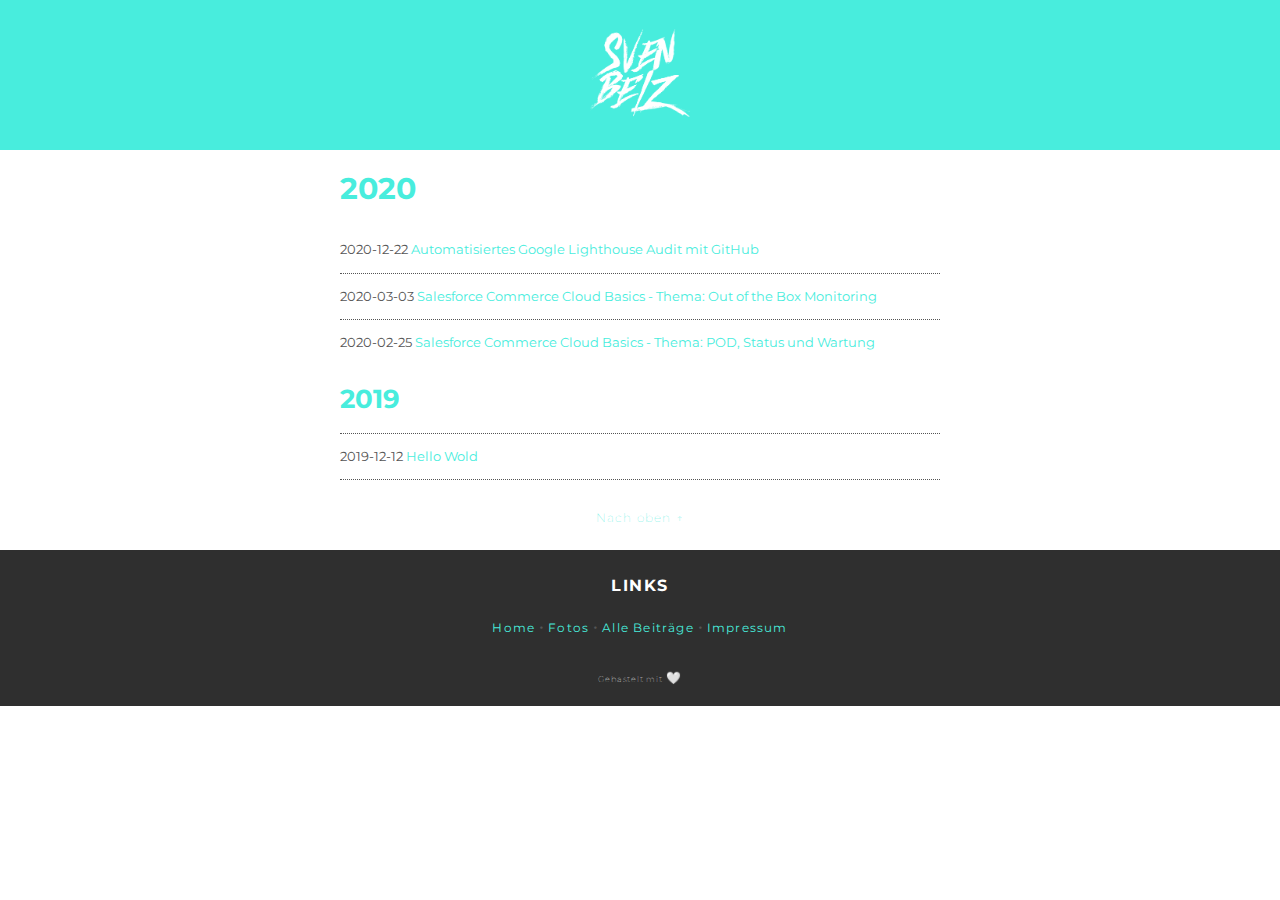
<file: archiv.html>
<!DOCTYPE html>
<html lang="de">

<head>
    <meta charset="utf-8">
    <meta name="description" content="Alte Einträge sind hier im Archiv zu finden.">
    <meta name="viewport" content="width=device-width, initial-scale=1.0, viewport-fit=cover">
    <title>Archiv</title>
</head>

<body>
    <link rel="preconnect" href="https://fonts.gstatic.com">
<link href="https://fonts.googleapis.com/css2?family=Montserrat:wght@400;700&display=swap" rel="stylesheet">
    <link rel="stylesheet" href="style.css">
    <div id="header">
        <div id="header">
            <div class="container">
                <a href="index.html">
                    <picture>
                        <source srcset="logo-dark.png" media="(prefers-color-scheme: dark)" />
                        <img id="logo " src="logo.png " srcset="logo2x.png 1x, logo2x.png 2x " alt="Logo " class="logo ">
                    </picture>
                </a>
            </div>
        </div>
    </div>
    <div id="main">
        <div id="content">
            <div class="container">
                <div class="post-content">
                    <h1>2020</h1>
                    <li class="archivpost">
                        <p>2020-12-22 <a href="index.html#2020-12-22">Automatisiertes Google Lighthouse Audit mit GitHub</a></p>
                    </li>
                    <li class="archivpost">
                        <p>2020-03-03 <a href="index.html#2020-03-03">Salesforce Commerce Cloud Basics - Thema: Out of the Box Monitoring</a></p>
                    </li>
                    <li class="archivpost">
                        <p>2020-02-25 <a href="index.html#2020-02-25">Salesforce Commerce Cloud Basics -  Thema: POD, Status und Wartung</a></p>
                        </li<br>
                        <h1>2019</h1>
                        <li class="archivpost">
                            <p>2019-12-12 <a href="index.html#2019-12-12">Hello Wold</a></p>
                        </li>

                </div>
            </div>
        </div>
    </div>
    <div id="topanker"><a href="#">Nach oben &uarr; </a></div>
    <nav id="footer">
        <h4>Links</h4>
        <a href="index.html">Home</a> &bull;

        <a href="gallery.html">Fotos</a> &bull;

        <a href="archiv.html">Alle Beiträge</a> &bull;

        <a href="impressum.html" rel=”nofollow” rel="noindex">Impressum</a>

        <p>Gebastelt mit <span class="beat">🤍</span></p>
    </nav>

</body>

</html>
</file>
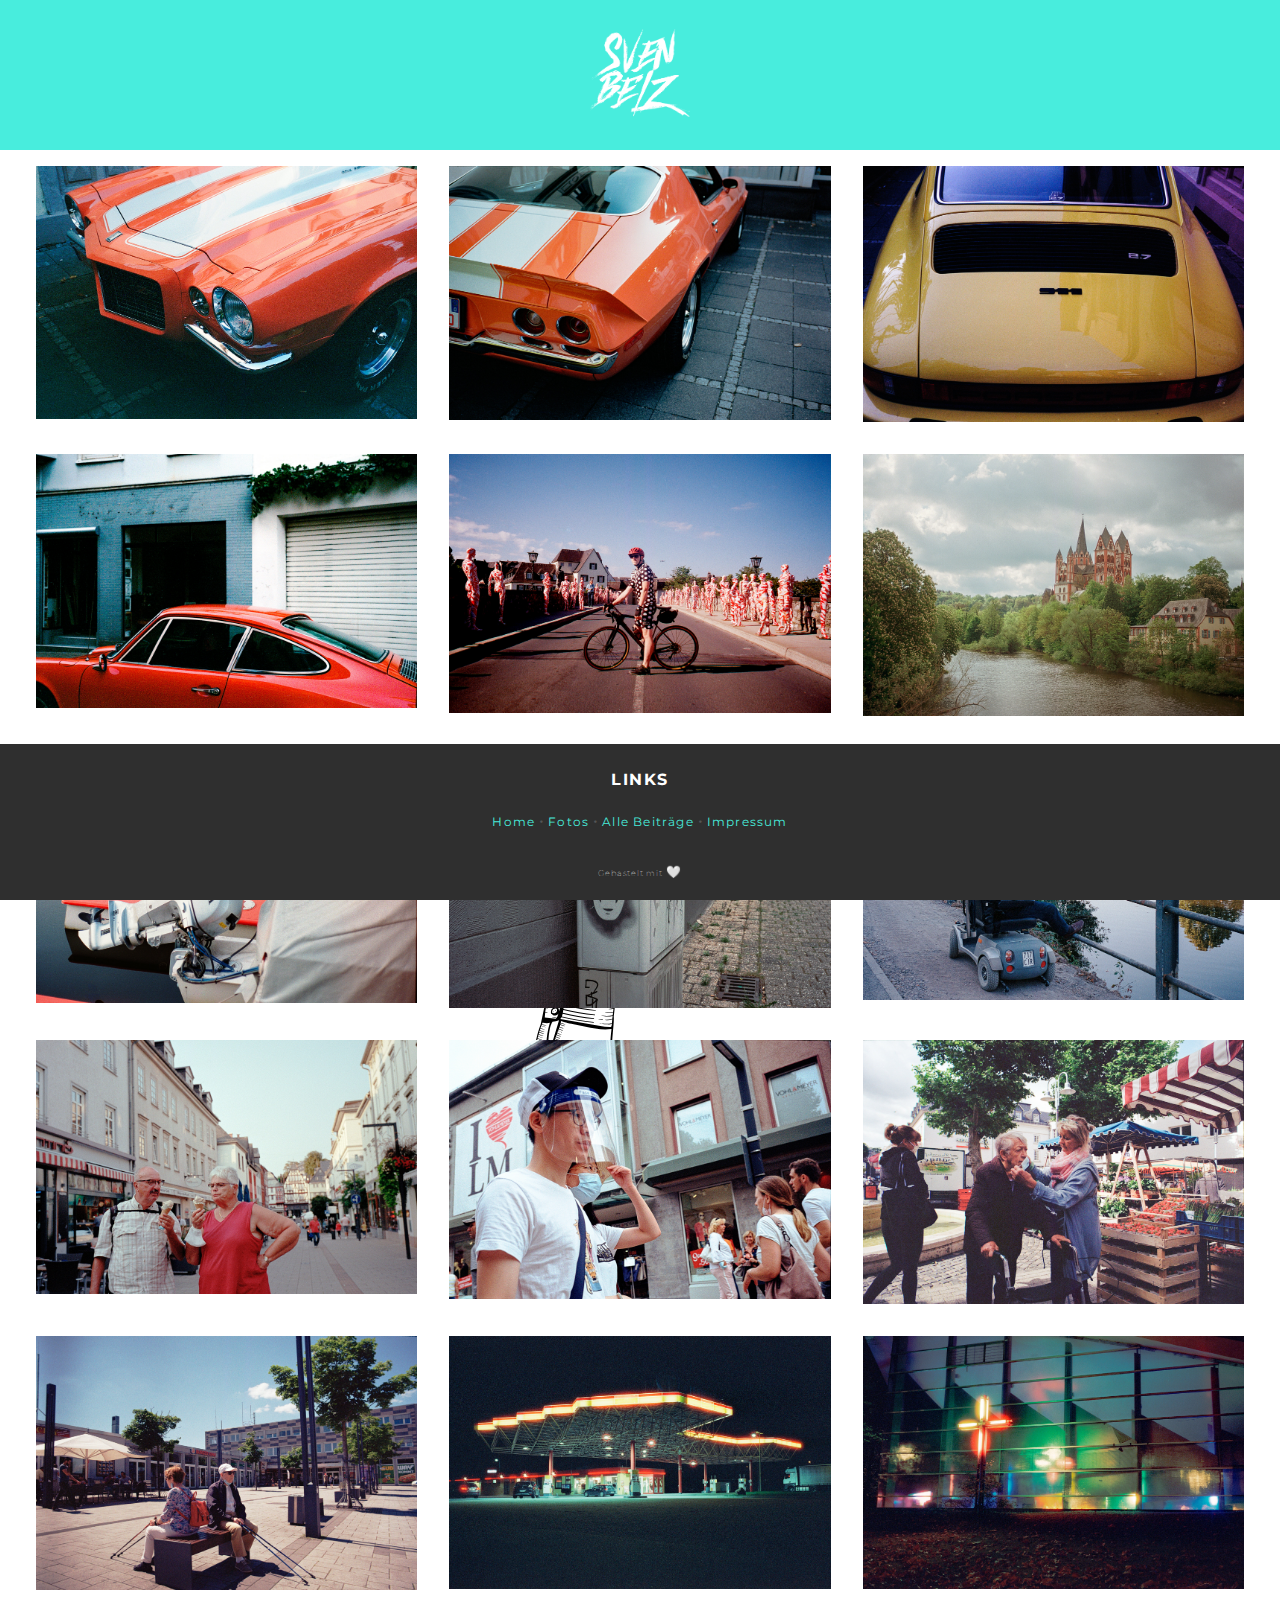
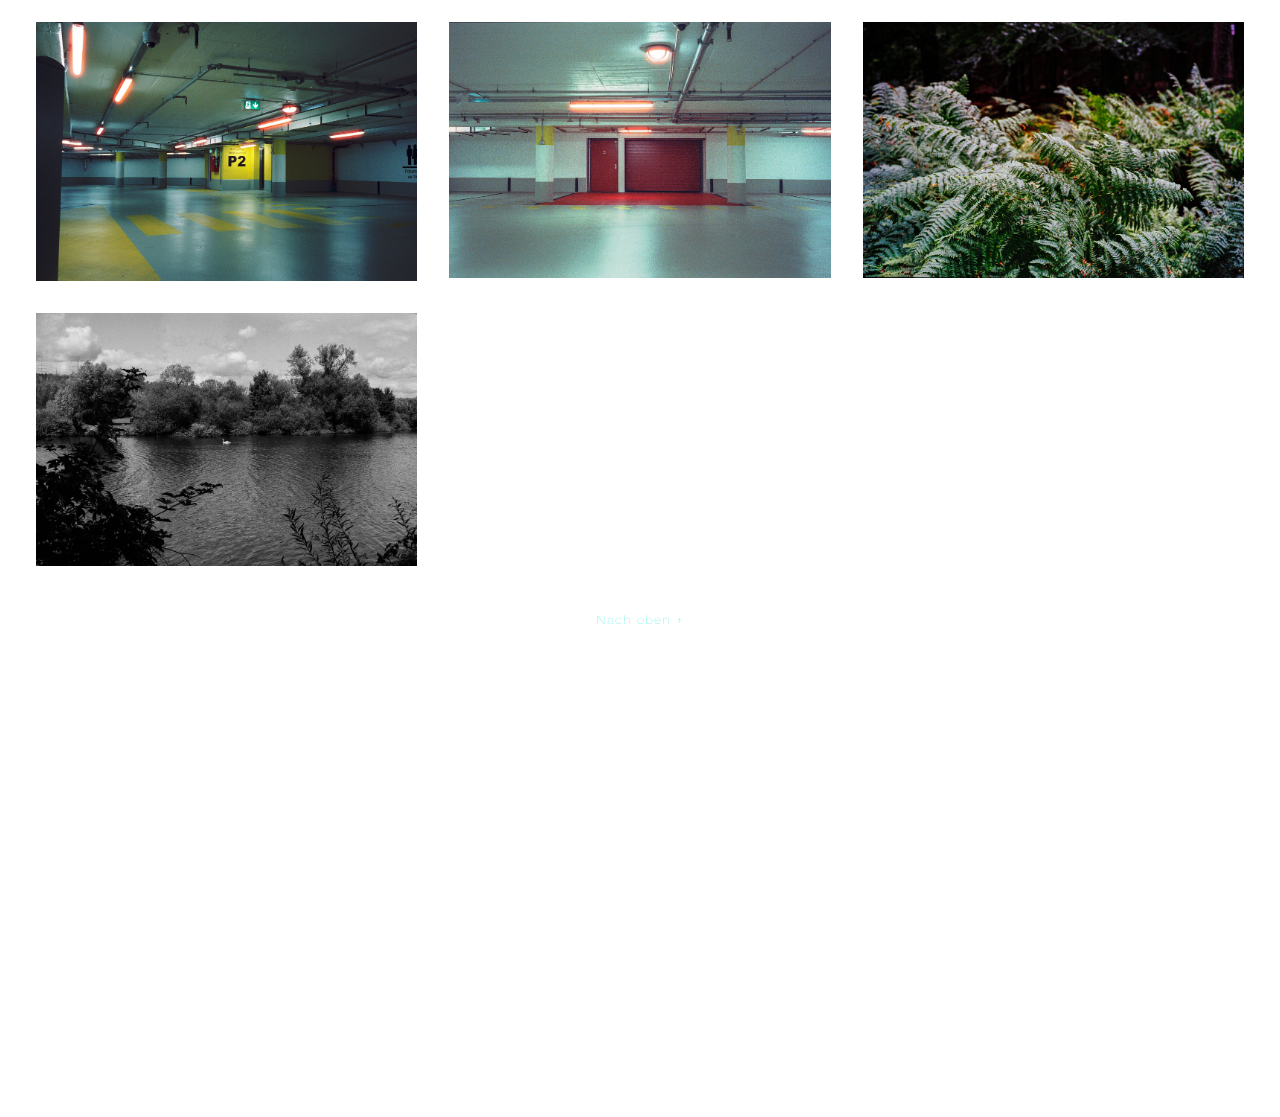
<file: film.html>
<!DOCTYPE html>
<html lang="de">

<head>
    <meta charset="utf-8">
    <meta name="description" content="Eine Fotogallerx: Best Shots from Sven Belz">
    <meta name="viewport" content="width=device-width, initial-scale=1.0, viewport-fit=cover">
    <title>Portfolio Film</title>
</head>

<body>
    <link rel="preconnect" href="https://fonts.gstatic.com">
<link href="https://fonts.googleapis.com/css2?family=Montserrat:wght@400;700&display=swap" rel="stylesheet">
    <link rel="stylesheet" href="style.css">
    <div id="header">
        <div id="header">
            <div class="container">
                <a href="index.html">
                    <picture>
                        <source srcset="logo-dark.png" media="(prefers-color-scheme: dark)" />
                        <img id="logo " src="logo.png " srcset="logo2x.png 1x, logo2x.png 2x " alt="Logo " class="logo ">
                    </picture>
                </a>
            </div>
        </div>
    </div>
    <div id="main">
        <div id="content">
            <div class="container-gallery">
                <div class="post-content">

                    <div class="grid">
                        <div class="cell">
                            <img class="lozad" style="max-width: 100%;" data-src="gallery/autorot1.jpg" rcset="gallery/autorot1.jpg.jpg 1x, gallery/utorot1.jpg 2x " alt="Rotes Auto " />
                        </div>
                        <div class="cell">
                            <img class="lozad" style="max-width: 100%;" data-src="gallery/autorot2.jpg" rcset="gallery/autorot2.jpg 1x, gallery/autorot2.jpg 2x " alt="Rotes Auto seitenansicht ">
                        </div>
                        <div class="cell">
                            <img class="lozad" style="max-width: 100%;" data-src="gallery/porschegelb.jpg" rcset="gallery/porschegelb.jpg 1x, gallery/porschegelb.jpg 2x " alt="Gelber Porsche ">
                        </div>
                        <div class="cell">
                            <img class="lozad" style="max-width: 100%;" data-src="gallery/Autorot.jpg" rcset="gallery/Autorot.jpg 1x, gallery/Autorot.jpg 2x " alt="Autorot ">
                        </div>
                        <div class="cell">
                            <img class="lozad" style="max-width: 100%;" data-src="gallery/Bikerot.jpg" rcset="gallery/Bikerot.jpg 1x, gallery/Bikerot.jpg 2x " alt="Bike Altelahnbrücke ">
                        </div>
                        <div class="cell">
                            <img class="lozad" style="max-width: 100%;" data-src="gallery/Dom.jpg" rcset="gallery/Dom.jpg 1x, gallery/Dom.jpg 2x " alt="Limburger Dom ">
                        </div>
                        <div class="cell">
                            <img class="lozad" style="max-width: 100%;" data-src="gallery/LahnHonda.jpg" rcset="gallery/LahnHonda.jpg 1x, gallery/LahnHonda.jpg 2x " alt="Limburg Lahn Motorboot ">
                        </div>
                        <div class="cell">
                            <img class="lozad" style="max-width: 100%;" data-src="gallery/Ohngesicht.jpg" rcset="gallery/Ohngesicht.jpg 1x, gallery/Ohngesicht.jpg 2x " alt="GrafitivOhngesicht ">
                        </div>
                        <div class="cell">
                            <img class="lozad" style="max-width: 100%;" data-src="gallery/campingliebe.jpg" rcset="gallery/campingliebe.jpg 1x, gallery/campingliebe.jpg 2x " alt="Rohlstuhlfahrer relaxt ">
                        </div>
                        <div class="cell">
                            <img class="lozad" style="max-width: 100%;" data-src="gallery/leckereis.jpg" rcset="gallery/leckereis.jpg 1x, gallery/leckereis.jpg 2x " alt="Paar genießt Eis ">
                        </div>
                        <div class="cell">
                            <img class="lozad" style="max-width: 100%;" data-src="gallery/Corona1.jpg" rcset="gallery/Corona1.jpg 1x, gallery/Corona1.jpg 2x " alt="Live with Corona 1 ">
                        </div>
                        <div class="cell">
                            <img class="lozad" style="max-width: 100%;" data-src="gallery/Corona2.jpg" rcset="gallery/Corona2.jpg 1x, gallery/Corona2.jpg 2x " alt="Live with Corona 2 ">
                        </div>
                        <div class="cell">
                            <img class="lozad" style="max-width: 100%;" data-src="gallery/Corona3.jpg" rcset="gallery/Corona3.jpg 1x, gallery/Corona3.jpg 2x " alt="Live with Corona 3 ">
                        </div>
                        <div class="cell">
                            <img class="lozad" style="max-width: 100%;" data-src="gallery/gasstation.jpg" rcset="gallery/gasstation.jpg 1x, gallery/gasstation.jpg 2x " alt="Limburger Tanksteller A3 ">
                        </div>
                        <div class="cell">
                            <img class="lozad" style="max-width: 100%;" data-src="gallery/neoncross.jpg" rcset="gallery/neoncross.jpg 1x, gallery/neoncross.jpg 2x " alt="Neoncross Jugendkirche Limburg ">
                        </div>
                        <div class="cell">
                            <img class="lozad" style="max-width: 100%;" data-src="gallery/P2.jpg" rcset="gallery/P2.jpg 1x, gallery/P2.jpg 2x " alt="P2 ">
                        </div>
                        <div class="cell">
                            <img class="lozad" style="max-width: 100%;" data-src="gallery/RoterEingang.jpg" rcset="gallery/RoterEingang.jpg 1x, gallery/RoterEingang.jpg 2x " alt="P2 RoterEingang ">
                        </div>
                        <div class="cell">
                            <img class="lozad" style="max-width: 100%;" data-src="gallery/Wald.jpg" rcset="gallery/Wald.jpg 1x, gallery/Wald.jpg 2x " alt="Wald ">
                        </div>
                        <div class="cell">
                            <img class="lozad" style="max-width: 100%;" data-src="gallery/schwan.jpg" rcset="gallery/schwan.jpg 1x, gallery/schwan.jpg 2x " alt="Black Swan ">
                        </div>
                    </div>
                </div>
            </div>

        </div>
    </div>
    <div id="topanker"><a href="#">Nach oben &uarr; </a></div>
    <nav id="footer">
        <h4>Links</h4>
        <a href="index.html">Home</a> &bull;

        <a href="gallery.html">Fotos</a> &bull;

        <a href="archiv.html">Alle Beiträge</a> &bull;

        <a href="impressum.html" rel=”nofollow” rel="noindex">Impressum</a>

        <p>Gebastelt mit <span class="beat">🤍</span></p>
    </nav>
    <div id="snap">

        <img src="snap.svg" class="snapimg">

    </div>
    <script src="jquery-3.4.1.min.js"></script>
    <script type="text/javascript" src="script.js"></script>
    <script>
        const observer = lozad(); // lazy loads elements with default selector as '.lozad'
        observer.observe();
    </script>
</body>

</html>
</file>
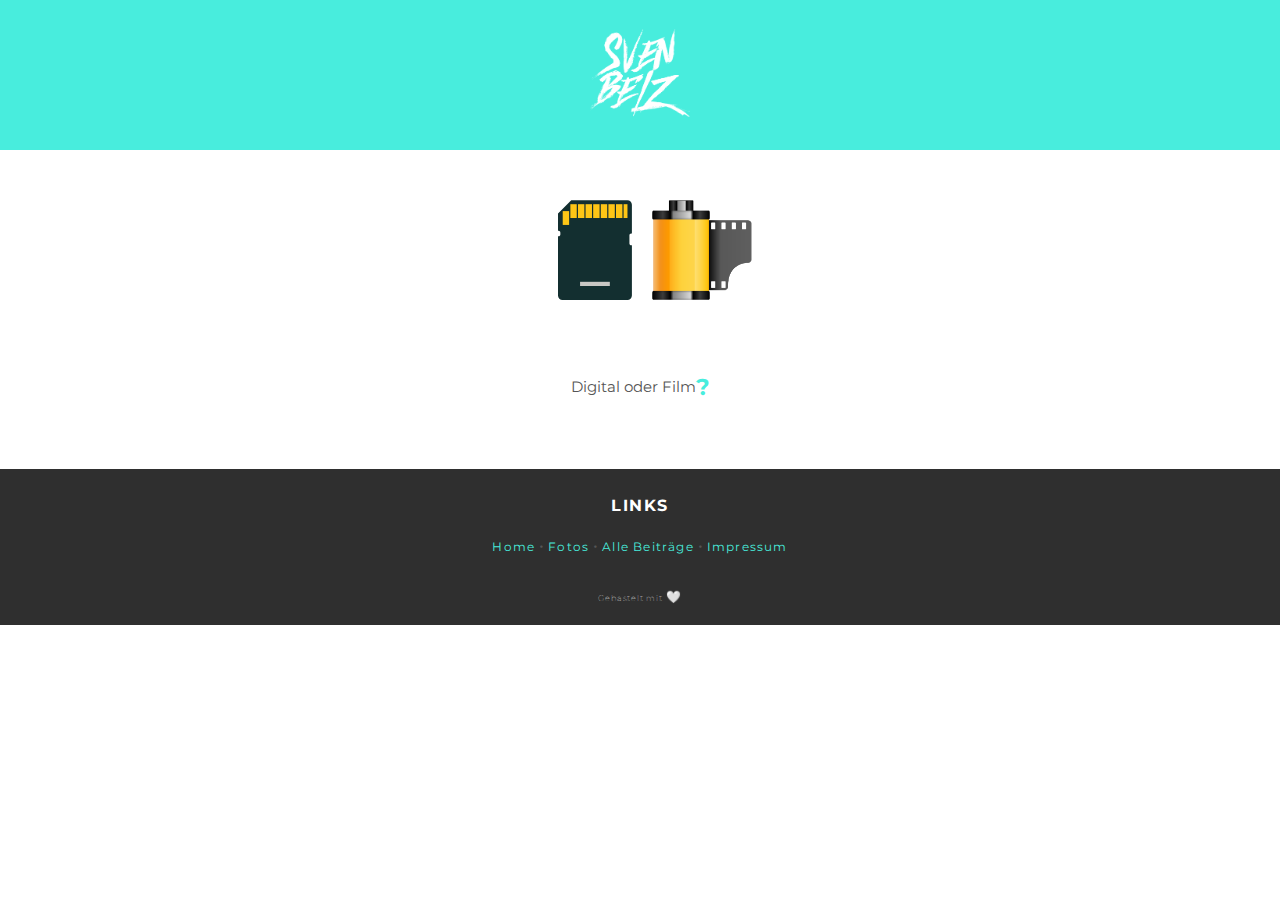
<file: gallery.html>
<!DOCTYPE html>
<html lang="de">

<head>
    <meta charset="utf-8">
    <meta name="viewport" content="width=device-width, initial-scale=1.0, viewport-fit=cover">
    <META NAME="ROBOTS" CONTENT="NOINDEX,FOLLOW">
    <title>Fotos</title>
</head>

<body>
    <link rel="preconnect" href="https://fonts.gstatic.com">
<link href="https://fonts.googleapis.com/css2?family=Montserrat:wght@400;700&display=swap" rel="stylesheet">
    <link rel="stylesheet" href="style.css">
    <div id="header">
        <div id="header">
            <div class="container">
                <a href="index.html">
                    <picture>
                        <source srcset="logo-dark.png" media="(prefers-color-scheme: dark)" />
                        <img id="logo " src="logo.png " srcset="logo2x.png 1x, logo2x.png 2x " alt="Logo " class="logo ">
                    </picture>
                </a>
            </div>
        </div>
    </div>
    <div id="main">

        <div class="GALLERY">
            <a href="digital.html"> <img src="DIGITAL.svg " alt="Digitalfotos " class="icongallery "></a>
            <a href="film.html"> <img src="FILM.svg " alt="35mmFilm_fotos " class="icongallery "></a>
        </div>
        <div class="GALLERYTEXT">Digital oder Film
            <h2>?</h2>
        </div>

    </div>
    </div>
    <nav id="footer">
        <h4>Links</h4>
        <a href="index.html">Home</a> &bull;

        <a href="gallery.html">Fotos</a> &bull;

        <a href="archiv.html">Alle Beiträge</a> &bull;

        <a href="impressum.html" rel=”nofollow” rel="noindex">Impressum</a>

        <p>Gebastelt mit <span class="beat">🤍</span></p>
    </nav>

</body>

</html>
</file>
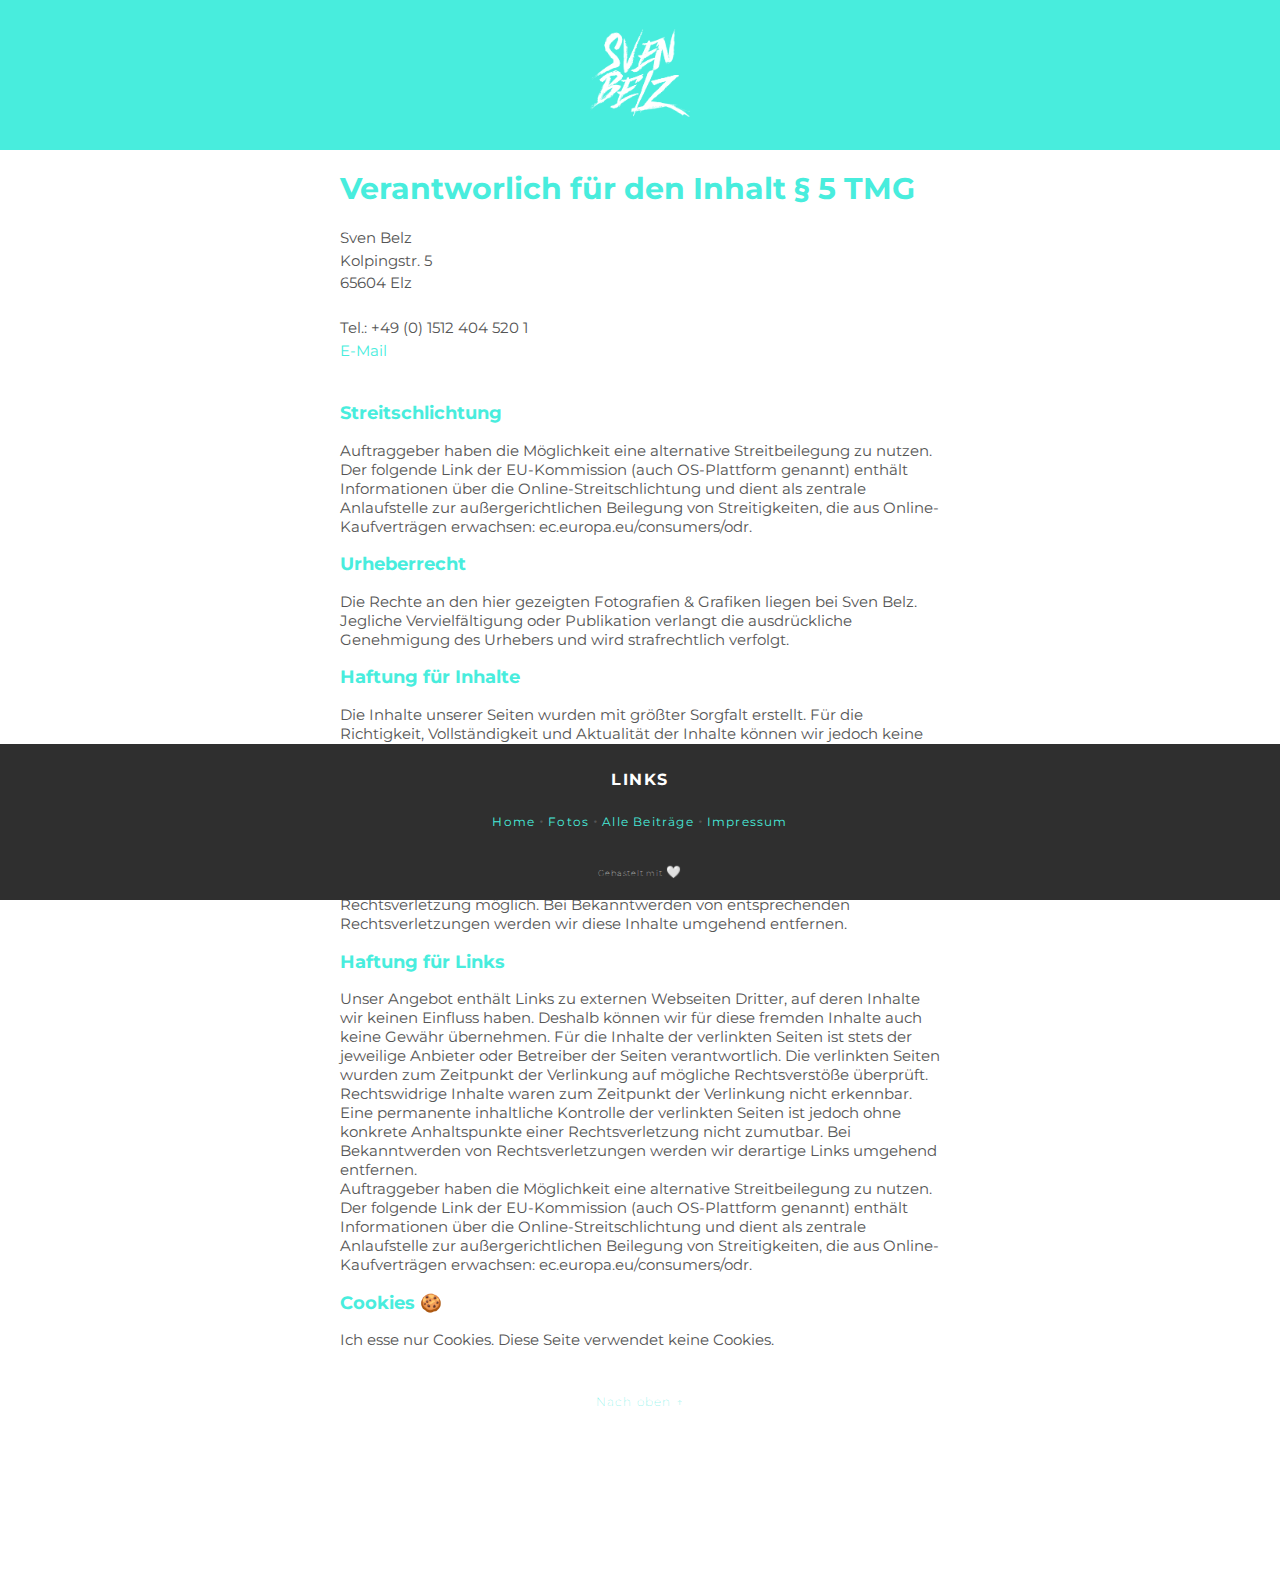
<file: impressum.html>
<!DOCTYPE html>
<html lang="de">

<head>
    <meta charset="utf-8">
    <meta name="viewport" content="width=device-width, initial-scale=1.0, viewport-fit=cover">
    <META NAME="ROBOTS" CONTENT="NOINDEX,FOLLOW">
    <title>Impressum</title>
</head>

<body>
    <link rel="preconnect" href="https://fonts.gstatic.com">
<link href="https://fonts.googleapis.com/css2?family=Montserrat:wght@400;700&display=swap" rel="stylesheet">
    <link rel="stylesheet" href="style.css">
    <div id="header">
        <div id="header">
            <div class="container">
                <a href="index.html">
                    <picture>
                        <source srcset="logo-dark.png" media="(prefers-color-scheme: dark)" />
                        <img id="logo " src="logo.png " srcset="logo2x.png 1x, logo2x.png 2x " alt="Logo " class="logo ">
                    </picture>
                </a>
            </div>
        </div>
    </div>
    <div id="main">
        <div id="content">
            <div class="container">
                <div class="post-content">
                    <h1>Verantworlich für den Inhalt § 5 TMG</h1>
                    <p>Sven Belz<br> Kolpingstr. 5<br> 65604 Elz<br> <br> Tel.: +49 (0) 1512 404 520 1<br><a href="mailto:&#104;&#101;&#108;&#108;&#111;&#064;&#115;&#118;&#101;&#110;&#098;&#101;&#108;&#122;&#046;&#099;&#111;&#109;?subject=Kontakt%20über%20deine%20Webseite&body=Hallo%20Sven">E-Mail</a><br>
                        <br>
                        <h3>Streitschlichtung</h3>
                        Auftraggeber haben die Möglichkeit eine alternative Streitbeilegung zu nutzen. Der folgende Link der EU-Kommission (auch OS-Plattform genannt) enthält Informationen über die Online-Streitschlichtung und dient als zentrale Anlaufstelle zur außergerichtlichen
                        Beilegung von Streitigkeiten, die aus Online-Kaufverträgen erwachsen: ec.europa.eu/consumers/odr.
                        <br>
                        <h3>Urheberrecht</h3>
                        Die Rechte an den hier gezeigten Fotografien & Grafiken liegen bei Sven Belz. Jegliche Vervielfältigung oder Publikation verlangt die ausdrückliche Genehmigung des Urhebers und wird strafrechtlich verfolgt.
                        <br>
                        <h3>Haftung für Inhalte</h3>
                        Die Inhalte unserer Seiten wurden mit größter Sorgfalt erstellt. Für die Richtigkeit, Vollständigkeit und Aktualität der Inhalte können wir jedoch keine Gewähr übernehmen. Als Diensteanbieter sind wir gemäß § 7 Abs.1 TMG für eigene Inhalte auf diesen
                        Seiten nach den allgemeinen Gesetzen verantwortlich. Nach §§ 8 bis 10 TMG sind wir als Diensteanbieter jedoch nicht verpflichtet, übermittelte oder gespeicherte fremde Informationen zu überwachen oder nach Umständen zu forschen,
                        die auf eine rechtswidrige Tätigkeit hinweisen. Verpflichtungen zur Entfernung oder Sperrung der Nutzung von Informationen nach den allgemeinen Gesetzen bleiben hiervon unberührt. Eine diesbezügliche Haftung ist jedoch erst ab
                        dem Zeitpunkt der Kenntnis einer konkreten Rechtsverletzung möglich. Bei Bekanntwerden von entsprechenden Rechtsverletzungen werden wir diese Inhalte umgehend entfernen.
                        <br>
                        <h3>Haftung für Links</h3>
                        Unser Angebot enthält Links zu externen Webseiten Dritter, auf deren Inhalte wir keinen Einfluss haben. Deshalb können wir für diese fremden Inhalte auch keine Gewähr übernehmen. Für die Inhalte der verlinkten Seiten ist stets der jeweilige Anbieter oder
                        Betreiber der Seiten verantwortlich. Die verlinkten Seiten wurden zum Zeitpunkt der Verlinkung auf mögliche Rechtsverstöße überprüft. Rechtswidrige Inhalte waren zum Zeitpunkt der Verlinkung nicht erkennbar. Eine permanente inhaltliche
                        Kontrolle der verlinkten Seiten ist jedoch ohne konkrete Anhaltspunkte einer Rechtsverletzung nicht zumutbar. Bei Bekanntwerden von Rechtsverletzungen werden wir derartige Links umgehend entfernen.
                        <br> Auftraggeber haben die Möglichkeit eine alternative Streitbeilegung zu nutzen. Der folgende Link der EU-Kommission (auch OS-Plattform genannt) enthält Informationen über die Online-Streitschlichtung und dient als zentrale
                        Anlaufstelle zur außergerichtlichen Beilegung von Streitigkeiten, die aus Online-Kaufverträgen erwachsen: ec.europa.eu/consumers/odr.
                        <br>
                        <h3>Cookies 🍪</h3>
                        Ich esse nur Cookies. Diese Seite verwendet keine Cookies.
                    </p>
                </div>
            </div>
        </div>
    </div>
    <div id="topanker"><a href="#">Nach oben &uarr; </a></div>
    <nav id="footer">
        <h4>Links</h4>
        <a href="index.html">Home</a> &bull;

        <a href="gallery.html">Fotos</a> &bull;

        <a href="archiv.html">Alle Beiträge</a> &bull;

        <a href="impressum.html" rel=”nofollow” rel="noindex">Impressum</a>

        <p>Gebastelt mit <span class="beat">🤍</span></p>
    </nav>

</body>

</html>
</file>
<file: style.css>
/*kopieren ist stehlen*/

body {
    color: #555;
    margin: 0px;
    font-family: 'Montserrat', sans-serif;
    height: 100%;
    margin: 0;
    padding: 0;
}

#snap {
    position: sticky;
    position: -webkit-sticky;
    bottom: 0;
    z-index: -1000;
    height: 150px;
    background-color: white;
    padding: 5px 0;
    text-align: center;
}

.snapimg {
    width: auto;
    height: 300px;
    text-align: center;
}

#main {
    display: block;
    justify-content: center;
    padding: 0 20px 0 20px;
}

#header {
    background-color: #48EDDD;
    height: 150px;
    display: flex;
    justify-content: center;
    align-items: center;
}

.topimg {
    width: 100px;
    height: auto;
    float: left;
    padding: 0 25px 0 0;
}

.wave {
    animation-name: wave-animation;
    /* Refers to the name of your @keyframes element below */
    animation-duration: 2.5s;
    /* Change to speed up or slow down */
    animation-iteration-count: infinite;
    /* Never stop waving :) */
    transform-origin: 70% 70%;
    /* Pivot around the bottom-left palm */
    display: inline-block;
}

@keyframes wave-animation {
    0% {
        transform: rotate( 0.0deg)
    }
    10% {
        transform: rotate(14.0deg)
    }
    /* The following five values can be played with to make the waving more or less extreme */
    20% {
        transform: rotate(-8.0deg)
    }
    30% {
        transform: rotate(14.0deg)
    }
    40% {
        transform: rotate(-4.0deg)
    }
    50% {
        transform: rotate(10.0deg)
    }
    60% {
        transform: rotate( 0.0deg)
    }
    /* Reset for the last half to pause */
    100% {
        transform: rotate( 0.0deg)
    }
}

.beat {
    font-size: 1.5em;
    animation-name: beat-animation;
    animation-duration: 2.5s;
    animation-iteration-count: infinite;
    display: inline-block;
    transform-origin: 70% 70%;
}

@keyframes beat-animation {
    // scale down and scale up faster in irregular intervals to get the throbbing effect
    0% {
        transform: scale(0.8);
    }
    5% {
        transform: scale(0.9);
    }
    10% {
        transform: scale(0.8);
    }
    15% {
        transform: scale(1);
    }
    50% {
        transform: scale(0.8);
    }
    100% {
        transform: scale(0.8);
    }
}

.about {
    max-width: 600px;
    padding: 60px 0px 10px;
}

#about-icons {
    display: flex;
    justify-content: center;
    align-items: center;
    padding-top: 25px;
}

.icons {
    height: 50px;
}

.GALLERY {
    display: flex;
    justify-content: center;
    align-items: center;
    padding: 50px 0 50px 50px;
}

.GALLERYTEXT {
    display: flex;
    justify-content: center;
    align-items: center;
    padding: 0 0 50px 0;
    font-size: 15px;
}

.icongallery {
    height: 100px;
    padding: 0 20px 0 0;
}

.icongallery:hover {
    opacity: 0.3;
    filter: alpha(opacity=70);
    transform: scale(1.2);
}

.logo {
    width: 100px;
    height: auto;
}

h1,
h2,
h3,
h4 {
    color: #48EDDD;
    text-align: left;
}

p {
    line-height: 1.5;
    text-align: block;
    margin-block-end: 0.5;
}

a {
    color: #48EDDD;
    text-decoration: none;
}

a:hover {
    color: rgb(0, 0, 0);
}

.container {
    max-width: 600px;
    margin: 0 auto;
}

.post-title {
    margin: 0 auto;
}

.post-date {
    color: #555;
    font-size: 12px;
    font-weight: lighter;
    text-transform: uppercase;
    letter-spacing: 0.1em;
}

.post-content {
    font-size: 15px;
}

.post {
    max-width: 600px;
    margin: 0 auto;
    padding: 40px 0 0 0;
    border-bottom: 1px dotted #eee;
    text-align: justify;
}

.postimg {
    width: 200px;
    height: auto;
    padding: 0 20px 0 0;
    float: left;
}

.postphoto {
    width: 600px;
    height: auto;
    padding: 0 20px 0 0;
}

li.archivpost {
    border-bottom: 1px dotted #555;
    text-align: block;
    display: grid;
    padding: 0 25px 0 0;
    font-size: small;
}

#footer {
    background-color: #2f2f2f;
    padding: 5px 0 1px 0px;
    height: 150px;
    text-align: center;
    position: sticky;
    bottom: 0;
}

#footer h4 {
    color: white;
    text-transform: uppercase;
    letter-spacing: 0.1em;
    text-align: center;
}

#footer p {
    color: white;
    text-align: center;
    font-size: 8px;
    padding: 25px 0 0 0;
    font-weight: lighter;
    letter-spacing: 0.1em;
}

#footer a {
    color: #48EDDD;
    text-align: center;
    font-size: 12px;
    padding: 25px 0 0 0;
    letter-spacing: 0.1em;
}

#footer a:hover {
    opacity: 40%;
}

#topanker {
    vertical-align: middle;
    font-size: 12px;
    letter-spacing: 0.1em;
    font-weight: lighter;
    font-style: normal;
    display: flex;
    justify-content: center;
    padding: 30px 0 25px 0;
}


/* skillbar */

.skillbar {
    position: relative;
    display: block;
    margin-bottom: 15px;
    width: 100%;
    background: #eee;
    height: 35px;
    border-radius: 3px;
    -moz-border-radius: 3px;
    -webkit-border-radius: 3px;
    -webkit-transition: 0.4s linear;
    -moz-transition: 0.4s linear;
    -ms-transition: 0.4s linear;
    -o-transition: 0.4s linear;
    transition: 0.4s linear;
    -webkit-transition-property: width, background-color;
    -moz-transition-property: width, background-color;
    -ms-transition-property: width, background-color;
    -o-transition-property: width, background-color;
    transition-property: width, background-color;
}

.skillbar-title {
    position: absolute;
    top: 0;
    left: 0;
    font-weight: bold;
    font-size: 13px;
    color: #fff;
    background: #6adcfa;
    -webkit-border-top-left-radius: 3px;
    -webkit-border-bottom-left-radius: 4px;
    -moz-border-radius-topleft: 3px;
    -moz-border-radius-bottomleft: 3px;
    border-top-left-radius: 3px;
    border-bottom-left-radius: 3px;
}

.skillbar-title span {
    display: block;
    background: rgba(0, 0, 0, 0.1);
    padding: 0 20px;
    height: 35px;
    line-height: 35px;
    -webkit-border-top-left-radius: 3px;
    -webkit-border-bottom-left-radius: 3px;
    -moz-border-radius-topleft: 3px;
    -moz-border-radius-bottomleft: 3px;
    border-top-left-radius: 3px;
    border-bottom-left-radius: 3px;
}

.skillbar-bar {
    height: 35px;
    width: 0px;
    background: #6adcfa;
    border-radius: 3px;
    -moz-border-radius: 3px;
    -webkit-border-radius: 3px;
}

.skill-bar-percent {
    position: absolute;
    right: 10px;
    top: 0;
    font-size: 11px;
    height: 35px;
    line-height: 35px;
    color: #444;
    color: rgba(0, 0, 0, 0.4);
}


/* Portfolio Gallery */

.cell {
    margin: 1rem;
    overflow: hidden;
}

.cell img {
    display: block;
    transition: transform .9s ease;
}

.cell:hover img {
    transform: scale(1.5);
}

@media screen and (min-width: 600px) {
    .grid {
        display: flex;
        flex-wrap: wrap;
        flex-direction: row;
    }
    .cell {
        width: calc(50% - 2rem);
    }
}

@media screen and (min-width: 1000px) {
    .container-gallery {
        max-width: 1800px;
        margin: 0 auto;
    }
    .cell {
        width: calc(33.33333% - 2rem);
    }
}

@media only screen and (max-device-width: 480px) {
    #logo {
        padding-top: 20px;
        width: auto;
        height: 100px;
        display: flex;
    }
    #header {
        display: grid;
        justify-content: center;
        align-items: center;
    }
    .postimg {
        width: 100%;
        height: auto;
        float: none;
    }
    .postphoto {
        width: 100%;
        height: auto;
        padding: 0 0 20px 0;
    }
    #snapindex {
        font-size: 25px;
    }
}

@media (prefers-color-scheme: dark) {
    body {
        background-color: #444;
        color: #e4e4e4;
        --image-grayscale: 40%;
        --image-opacity: 70%;
    }
    .postimg {
        filter: grayscale(var(--image-grayscale)) opacity(var(--image-opacity));
    }
    .postphoto {
        filter: grayscale(var(--image-grayscale)) opacity(var(--image-opacity));
    }
    .icons {
        filter: grayscale(var(--image-grayscale)) opacity(var(--image-opacity));
    }
    .topimg {
        filter: grayscale(var(--image-grayscale)) opacity(var(--image-opacity));
    }
    .skillbar {
        background-color: #e4e4e4;
        opacity: 70%;
    }
    .post-date {
        color: #fff;
    }
    #snap {
        background-color: #444;
    }
    .snapimg {
        opacity: 0.7;
        background-color: #444;
    }
}
</file>
